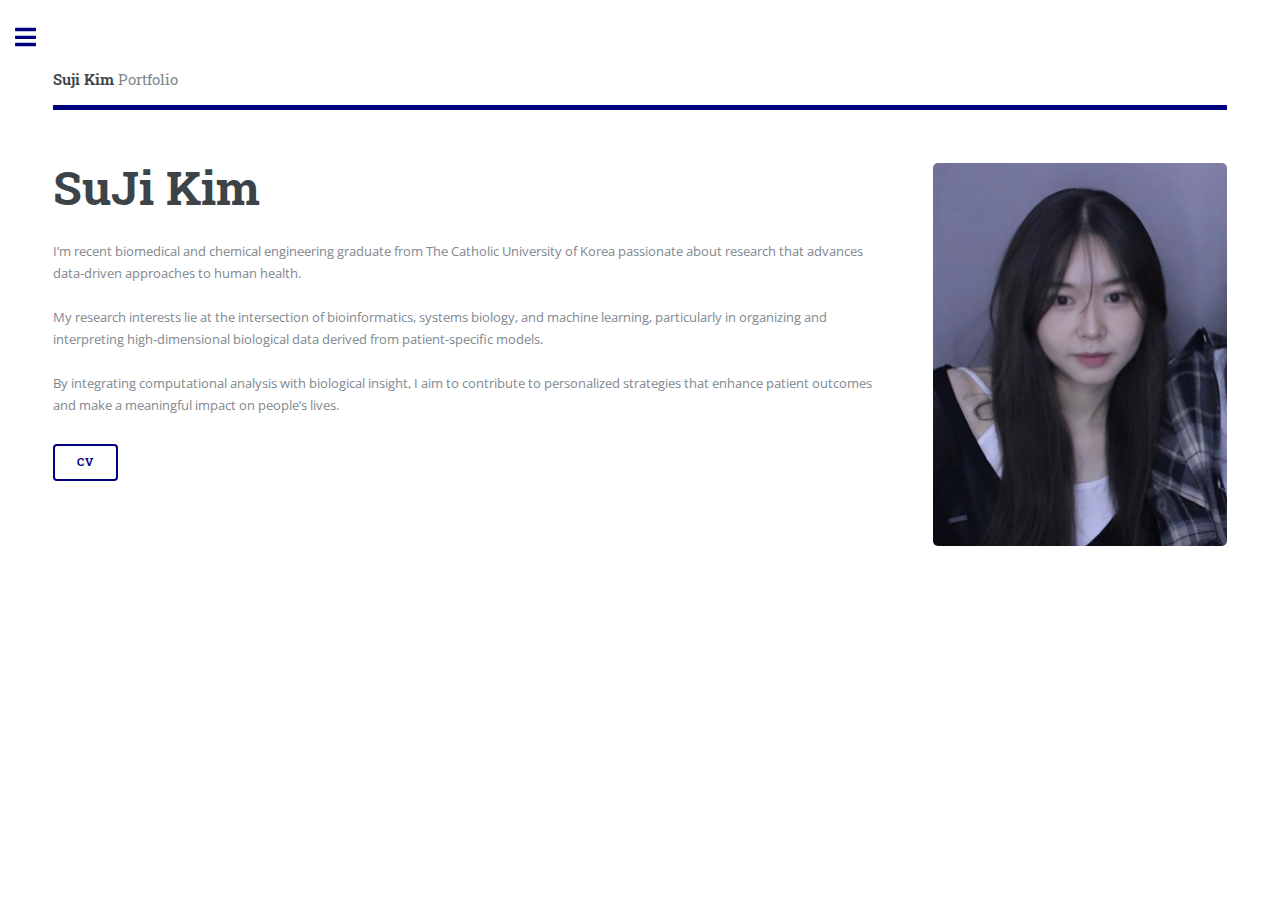
<file: index.html>
<!DOCTYPE HTML>
<html>
	<head>
		<title>SuJi Kim</title>
		<link rel="icon" href="images/sjk.png">
		<meta charset="utf-8" />
		<meta name="viewport" content="width=device-width, initial-scale=1, user-scalable=no" />
		<link rel="stylesheet" href="assets/css/main.css" />
	</head>
	<body class="is-preload">

			<div id="wrapper">

					<div id="main">
						<div class="inner">

								<header id="header">
									<a href="index.html" class="logo"><strong>Suji Kim</strong> Portfolio</a>

								</header>
								<section id="banner">
									<div class="content">
										<header>
											<h1>SuJi Kim<br/>
										</header>
										<p>I’m recent biomedical and chemical engineering graduate from The Catholic University of Korea passionate about research that advances data-driven approaches to human health.<br><br>

My research interests lie at the intersection of bioinformatics, systems biology, and machine learning, particularly in organizing and interpreting high-dimensional biological data derived from patient-specific models.<br><br>

By integrating computational analysis with biological insight, I aim to contribute to personalized strategies that enhance patient outcomes and make a meaningful impact on people’s lives.</p>
<ul class="actions">
    <li><a href="CV_Suji_Kim.pdf" class="button big" target="_blank" rel="noopener noreferrer">CV</a></li>
</ul>

									</div>
									<span class="image object">
										<img src="images/1.jpg" alt="" />
									</span>
								</section>
						</div>
					</div>

					<div id="sidebar">
						<div class="inner">

	
								<nav id="menu">
									<header class="major">
										<h2>Menu</h2>
									</header>
									<ul>
										<li><a href="index.html">Main</a></li>
										<li><a href="about.html">About</a></li>
										<li>
											<span class="opener">My Works</span>
											<ul>
												<li><a href="3d.pdf" target="_blank" rel="noopener noreferrer">3D-Printed Micromixer: Design and Fabrication</a></li>

<li><a href="mlbc.pdf" target="_blank" rel="noopener noreferrer">Machine Learning–Based Breast Cancer Classification</a></li>
<li><a href="spheroid.pdf" target="_blank" rel="noopener noreferrer">High-Efficiency Spheroid Fabrication Platform</a></li>
<li><a href="poster.pdf" target="_blank" rel="noopener noreferrer">Benefits of Ginger for Skin Health</a></li>
<li><a href="lab.pdf" target="_blank" rel="noopener noreferrer">Lab Experience</a></li>
						
												
												<!--<li><a href="파일이름.pdf" target="_blank" rel="noopener noreferrer">프로젝트제목</a></li>
												index.html이랑 about.html둘다 바꿔야됨
												pdf파일 꼭올려야됨
												
												-->




											</ul>
										</li>



								</nav>

				
			</div>

		<!-- Scripts -->
			<script src="assets/js/jquery.min.js"></script>
			<script src="assets/js/browser.min.js"></script>
			<script src="assets/js/breakpoints.min.js"></script>
			<script src="assets/js/util.js"></script>
			<script src="assets/js/main.js"></script>

	</body>

</html>
</file>
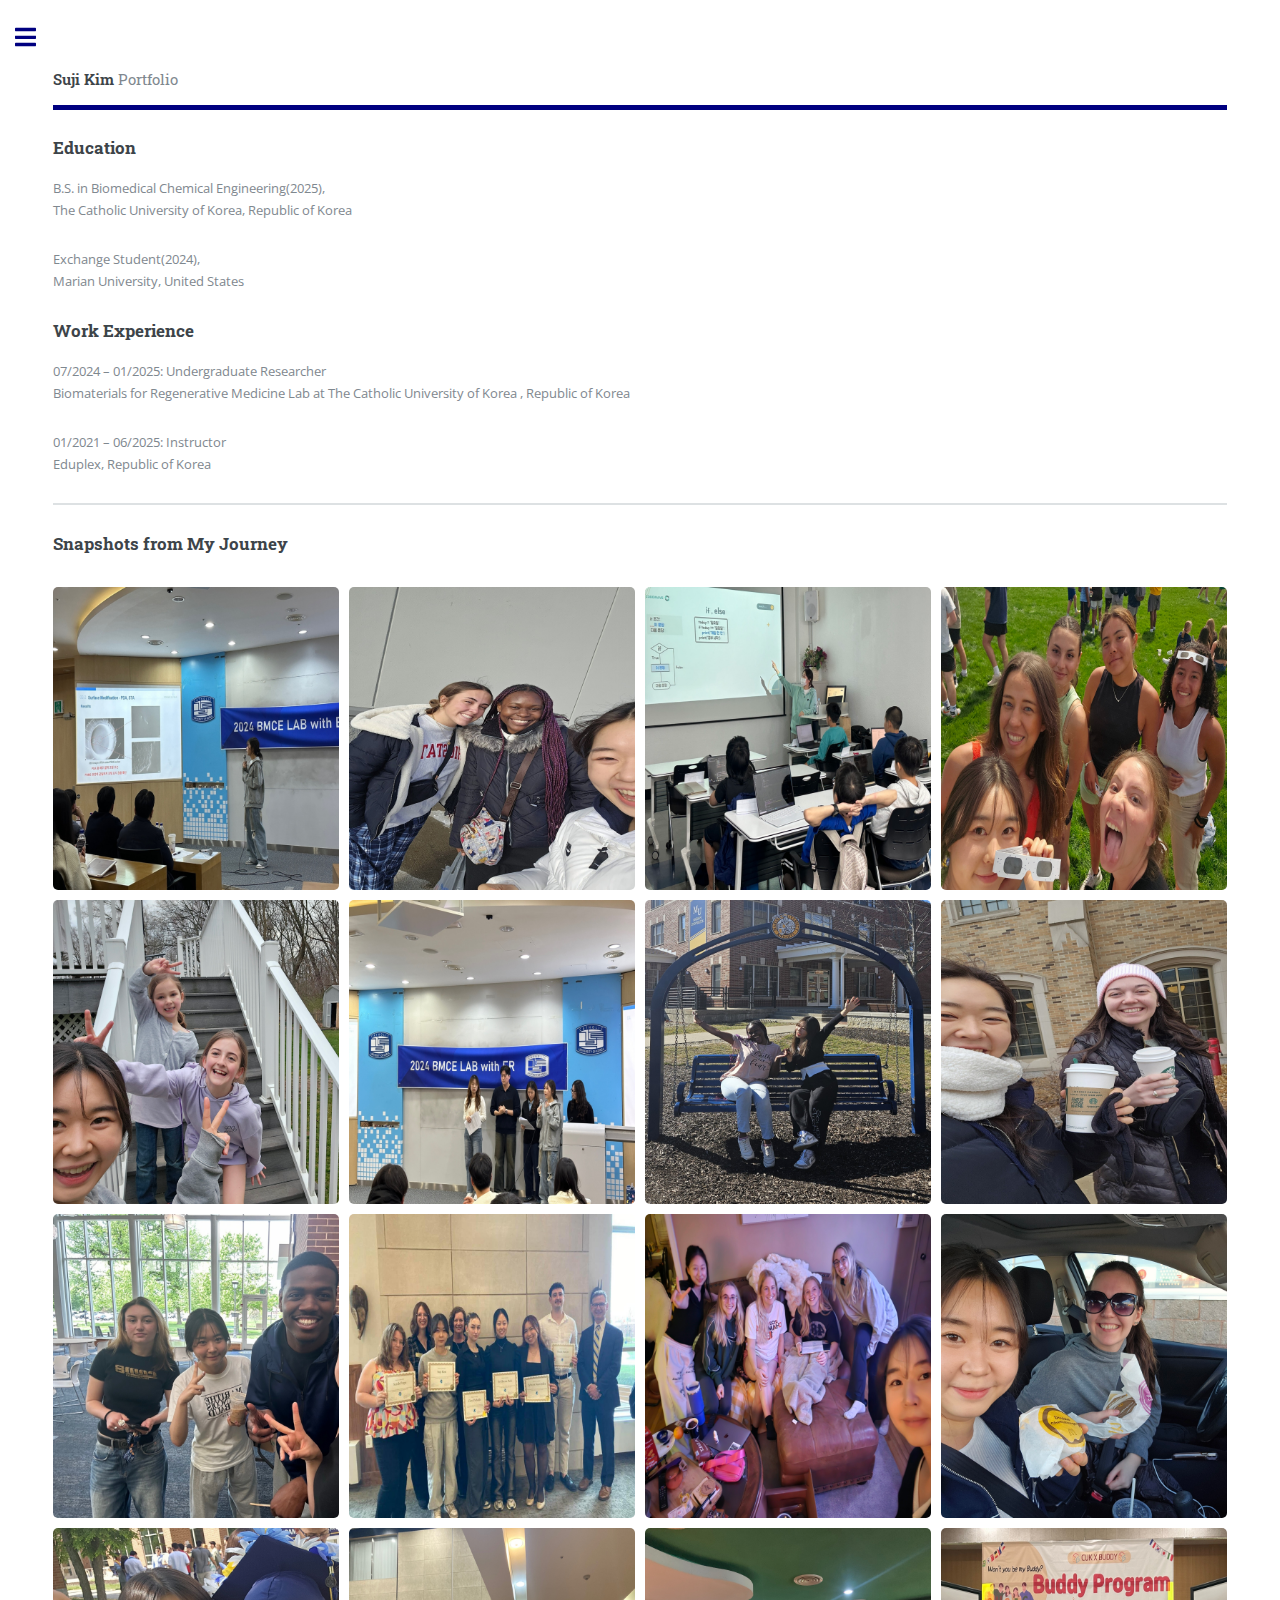
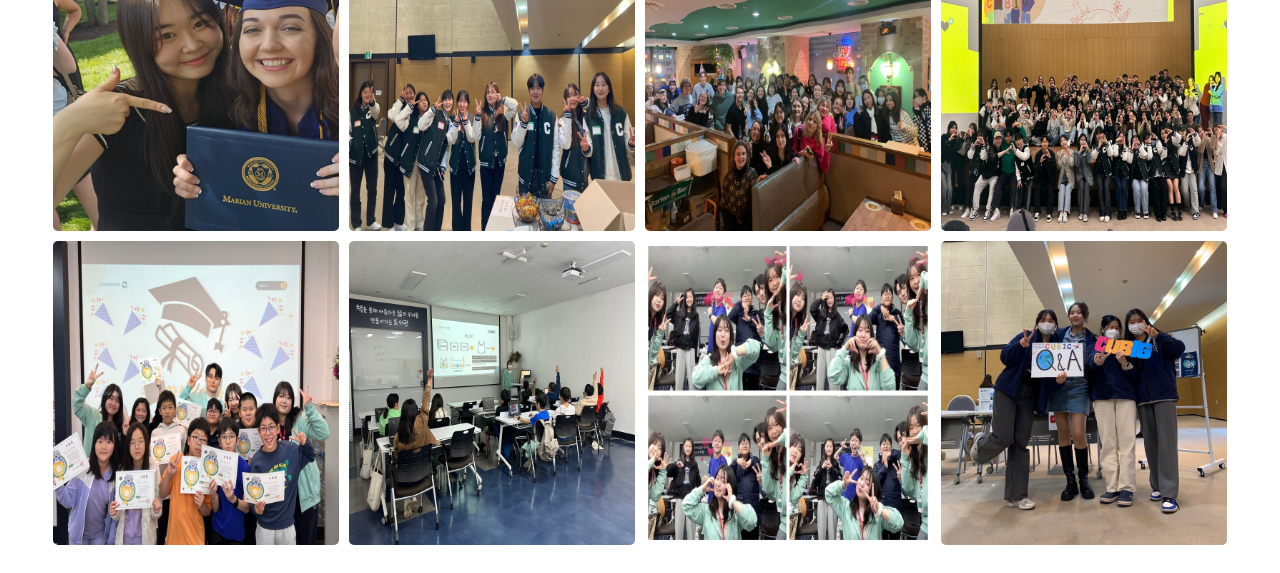
<file: about.html>
<!DOCTYPE HTML>
<html>
	<head>
		<title>About</title>
		<link rel="icon" href="images/sjk.png">
		<meta charset="utf-8" />
		<meta name="viewport" content="width=device-width, initial-scale=1, user-scalable=no" />
		<link rel="stylesheet" href="assets/css/main.css" />
	</head>
	<body class="is-preload">
		<div id="wrapper">
			<div id="main">
				<div class="inner">

					<header id="header">
						<a href="index.html" class="logo"><strong>Suji Kim</strong> Portfolio</a>
					</header>
<section id="banner" style="padding-top: 2em; padding-bottom: 0.05em;">
    <div class="content">
        <header>
            <h3>Education</h3>
        </header>
        <p>B.S. in Biomedical Chemical Engineering(2025),<br> The Catholic University of Korea, Republic of Korea</p>
		<p>Exchange Student(2024),<br> Marian University, United States</p>
		            <h3>Work Experience</h3>
        </header>
        <p>07/2024 – 01/2025: Undergraduate Researcher<br>Biomaterials for Regenerative Medicine Lab at The Catholic University of Korea , Republic of Korea</p>
        <p>01/2021 – 06/2025: Instructor<br>Eduplex, Republic of Korea</p>
    </div>


</section>



<section style="padding-top: 2em; padding-bottom: 2em;">
    <header>
        <h3>Snapshots from My Journey</h3>
    </header>

    <div class="row gtr-50 gtr-uniform" style="margin-top: 1.5em;">

        <div class="col-3">
            <span class="image fit">
                <img src="images/r1.jpg" alt="">
            </span>
        </div>

        <div class="col-3">
            <span class="image fit">
                <img src="images/rr1.jpg" alt="">
            </span>
        </div>

        <div class="col-3">
            <span class="image fit">
                <img src="images/r3.jpg" alt="">
            </span>
        </div>

        <div class="col-3">
            <span class="image fit">
                <img src="images/resize/11.jpg" alt="">
            </span>
        </div>

        <div class="col-3">
            <span class="image fit">
                <img src="images/resize/0.jpg" alt="">
            </span>
        </div>

        <div class="col-3">
            <span class="image fit">
                <img src="images/resize/2.jpg" alt="">
            </span>
        </div>

        <div class="col-3">
            <span class="image fit">
                <img src="images/resize/4.jpg" alt="">
            </span>
        </div>

        <div class="col-3">
            <span class="image fit">
                <img src="images/resize/5.jpg" alt="">
            </span>
        </div>

        <div class="col-3">
            <span class="image fit">
                <img src="images/resize/6.jpg" alt="">
            </span>
        </div>

        <div class="col-3">
            <span class="image fit">
                <img src="images/resize/7.jpg" alt="">
            </span>
        </div>

        <div class="col-3">
            <span class="image fit">
                <img src="images/resize/8.jpg" alt="">
            </span>
        </div>

        <div class="col-3">
            <span class="image fit">
                <img src="images/resize/9.jpg" alt="">
            </span>
        </div>

        <div class="col-3">
            <span class="image fit">
                <img src="images/resize/10.jpg" alt="">
            </span>
        </div>

        <div class="col-3">
            <span class="image fit">
                <img src="images/resize/22.jpg" alt="">
            </span>
        </div>

        <div class="col-3">
            <span class="image fit">
                <img src="images/resize/33.jpg" alt="">
            </span>
        </div>

        <div class="col-3">
            <span class="image fit">
                <img src="images/resize/55.jpg" alt="">
            </span>
        </div>

        <div class="col-3">
            <span class="image fit">
                <img src="images/resize/123.jpg" alt="">
            </span>
        </div>

        <div class="col-3">
            <span class="image fit">
                <img src="images/resize/412.jpg" alt="">
            </span>
        </div>

        <div class="col-3">
            <span class="image fit">
                <img src="images/resize/12332.jpg" alt="">
            </span>
        </div>

        <div class="col-3">
            <span class="image fit">
                <img src="images/r2.jpg" alt="">
            </span>
        </div>

    </div>
</section>






	


			

				</div>
			</div>

			<div id="sidebar">
				<div class="inner">

					<nav id="menu">
						<header class="major">
							<h2>Menu</h2>
						</header>
						<ul>
							<li><a href="index.html">Main</a></li>
							<li><a href="about.html">About</a></li>
							<li>
								<span class="opener">My Works</span>
											<ul>
												<li><a href="3d.pdf" target="_blank" rel="noopener noreferrer">3D-Printed Micromixer: Design and Fabrication</a></li>

<li><a href="mlbc.pdf" target="_blank" rel="noopener noreferrer">Machine Learning–Based Breast Cancer Classification</a></li>

<li><a href="poster.pdf" target="_blank" rel="noopener noreferrer">Benefits of Ginger for Skin Health</a></li>

<li><a href="spheroid.pdf" target="_blank" rel="noopener noreferrer">High-Efficiency Spheroid Fabrication Platform</a></li>
<li><a href="lab.pdf" target="_blank" rel="noopener noreferrer">Lab Experience</a></li>
												<!--<li><a href="파일이름.pdf" target="_blank" rel="noopener noreferrer">프로젝트제목</a></li>
												index.html이랑 about.html둘다 바꿔야됨
												pdf파일 꼭올려야됨
												
												-->


											</ul>
							</li>
						</ul>
					</nav>

				</div>
			</div>

		<script src="assets/js/jquery.min.js"></script>
		<script src="assets/js/browser.min.js"></script>
		<script src="assets/js/breakpoints.min.js"></script>
		<script src="assets/js/util.js"></script>
		<script src="assets/js/main.js"></script>

	</body>
</html>
</file>
<file: assets/css/main.css>
@import url(fontawesome-all.min.css);
@import url("https://fonts.googleapis.com/css?family=Open+Sans:400,600,400italic,600italic|Roboto+Slab:400,700");
/*
	Editorial by HTML5 UP
	html5up.net | @ajlkn
	Free for personal and commercial use under the CCA 3.0 license (html5up.net/license)
*/
html, body, div, span, applet, object,
iframe, h1, h2, h3, h4, h5, h6, p, blockquote,
pre, a, abbr, acronym, address, big, cite,
code, del, dfn, em, img, ins, kbd, q, s, samp,
small, strike, strong, sub, sup, tt, var, b,
u, i, center, dl, dt, dd, ol, ul, li, fieldset,
form, label, legend, table, caption, tbody,
tfoot, thead, tr, th, td, article, aside,
canvas, details, embed, figure, figcaption,
footer, header, hgroup, menu, nav, output, ruby,
section, summary, time, mark, audio, video {
  margin: 0;
  padding: 0;
  border: 0;
  font-size: 100%;
  font: inherit;
  vertical-align: baseline; }

article, aside, details, figcaption, figure,
footer, header, hgroup, menu, nav, section {
  display: block; }

body {
  line-height: 1; }

ol, ul {
  list-style: none; }

blockquote, q {
  quotes: none; }
  blockquote:before, blockquote:after, q:before, q:after {
    content: '';
    content: none; }

table {
  border-collapse: collapse;
  border-spacing: 0; }

body {
  -webkit-text-size-adjust: none; }

mark {
  background-color: transparent;
  color: inherit; }

input::-moz-focus-inner {
  border: 0;
  padding: 0; }

input, select, textarea {
  -moz-appearance: none;
  -webkit-appearance: none;
  -ms-appearance: none;
  appearance: none; }

/* Basic */
@-ms-viewport {
  width: device-width; }

body {
  -ms-overflow-style: scrollbar; }

@media screen and (max-width: 480px) {
  html, body {
    min-width: 320px; } }

html {
  box-sizing: border-box; }

*, *:before, *:after {
  box-sizing: inherit; }

body {
  background: #ffffff; }
  body.is-preload *, body.is-preload *:before, body.is-preload *:after, body.is-resizing *, body.is-resizing *:before, body.is-resizing *:after {
    -moz-animation: none !important;
    -webkit-animation: none !important;
    -ms-animation: none !important;
    animation: none !important;
    -moz-transition: none !important;
    -webkit-transition: none !important;
    -ms-transition: none !important;
    transition: none !important; }

/* Type */
body, input, select, textarea {
  color: #7f888f;
  font-family: "Open Sans", sans-serif;
  font-size: 13pt;
  font-weight: 400;
  line-height: 1.65; }
  @media screen and (max-width: 1680px) {
    body, input, select, textarea {
      font-size: 11pt; } }
  @media screen and (max-width: 1280px) {
    body, input, select, textarea {
      font-size: 10pt; } }
  @media screen and (max-width: 360px) {
    body, input, select, textarea {
      font-size: 9pt; } }

a {
  -moz-transition: color 0.2s ease-in-out, border-bottom-color 0.2s ease-in-out;
  -webkit-transition: color 0.2s ease-in-out, border-bottom-color 0.2s ease-in-out;
  -ms-transition: color 0.2s ease-in-out, border-bottom-color 0.2s ease-in-out;
  transition: color 0.2s ease-in-out, border-bottom-color 0.2s ease-in-out;
  border-bottom: dotted 1px;
  color: #000080;
  text-decoration: none; }
  a:hover {
    border-bottom-color: #000080;
    color: #000080 !important; }
    a:hover strong {
      color: inherit; }

strong, b {
  color: #3d4449;
  font-weight: 600; }

em, i {
  font-style: italic; }

p {
  margin: 0 0 2em 0; }

h1, h2, h3, h4, h5, h6 {
  color: #3d4449;
  font-family: "Roboto Slab", serif;
  font-weight: 700;
  line-height: 1.5;
  margin: 0 0 1em 0; }
  h1 a, h2 a, h3 a, h4 a, h5 a, h6 a {
    color: inherit;
    text-decoration: none;
    border-bottom: 0; }

h1 {
  font-size: 4em;
  margin: 0 0 0.5em 0;
  line-height: 1.3; }

h2 {
  font-size: 1.75em; }

h3 {
  font-size: 1.25em; }

h4 {
  font-size: 1.1em; }

h5 {
  font-size: 0.9em; }

h6 {
  font-size: 0.7em; }

@media screen and (max-width: 1680px) {
  h1 {
    font-size: 3.5em; } }

@media screen and (max-width: 980px) {
  h1 {
    font-size: 3.25em; } }

@media screen and (max-width: 736px) {
  h1 {
    font-size: 2em;
    line-height: 1.4; }
  h2 {
    font-size: 1.5em; } }

sub {
  font-size: 0.8em;
  position: relative;
  top: 0.5em; }

sup {
  font-size: 0.8em;
  position: relative;
  top: -0.5em; }

blockquote {
  border-left: solid 3px rgba(210, 215, 217, 0.75);
  font-style: italic;
  margin: 0 0 2em 0;
  padding: 0.5em 0 0.5em 2em; }

code {
  background: rgba(230, 235, 237, 0.25);
  border-radius: 0.375em;
  border: solid 1px rgba(210, 215, 217, 0.75);
  font-family: "Courier New", monospace;
  font-size: 0.9em;
  margin: 0 0.25em;
  padding: 0.25em 0.65em; }

pre {
  -webkit-overflow-scrolling: touch;
  font-family: "Courier New", monospace;
  font-size: 0.9em;
  margin: 0 0 2em 0; }
  pre code {
    display: block;
    line-height: 1.75;
    padding: 1em 1.5em;
    overflow-x: auto; }

hr {
  border: 0;
  border-bottom: solid 1px rgba(210, 215, 217, 0.75);
  margin: 2em 0; }
  hr.major {
    margin: 3em 0; }

.align-left {
  text-align: left; }

.align-center {
  text-align: center; }

.align-right {
  text-align: right; }

/* Row */
.row {
  display: flex;
  flex-wrap: wrap;
  box-sizing: border-box;
  align-items: stretch; }
  .row > * {
    box-sizing: border-box; }
  .row.gtr-uniform > * > :last-child {
    margin-bottom: 0; }
  .row.aln-left {
    justify-content: flex-start; }
  .row.aln-center {
    justify-content: center; }
  .row.aln-right {
    justify-content: flex-end; }
  .row.aln-top {
    align-items: flex-start; }
  .row.aln-middle {
    align-items: center; }
  .row.aln-bottom {
    align-items: flex-end; }
  .row > .imp {
    order: -1; }
  .row > .col-1 {
    width: 8.33333%; }
  .row > .off-1 {
    margin-left: 8.33333%; }
  .row > .col-2 {
    width: 16.66667%; }
  .row > .off-2 {
    margin-left: 16.66667%; }
  .row > .col-3 {
    width: 25%; }
  .row > .off-3 {
    margin-left: 25%; }
  .row > .col-4 {
    width: 33.33333%; }
  .row > .off-4 {
    margin-left: 33.33333%; }
  .row > .col-5 {
    width: 41.66667%; }
  .row > .off-5 {
    margin-left: 41.66667%; }
  .row > .col-6 {
    width: 50%; }
  .row > .off-6 {
    margin-left: 50%; }
  .row > .col-7 {
    width: 58.33333%; }
  .row > .off-7 {
    margin-left: 58.33333%; }
  .row > .col-8 {
    width: 66.66667%; }
  .row > .off-8 {
    margin-left: 66.66667%; }
  .row > .col-9 {
    width: 75%; }
  .row > .off-9 {
    margin-left: 75%; }
  .row > .col-10 {
    width: 83.33333%; }
  .row > .off-10 {
    margin-left: 83.33333%; }
  .row > .col-11 {
    width: 91.66667%; }
  .row > .off-11 {
    margin-left: 91.66667%; }
  .row > .col-12 {
    width: 100%; }
  .row > .off-12 {
    margin-left: 100%; }
  .row.gtr-0 {
    margin-top: 0;
    margin-left: 0em; }
    .row.gtr-0 > * {
      padding: 0 0 0 0em; }
    .row.gtr-0.gtr-uniform {
      margin-top: 0em; }
      .row.gtr-0.gtr-uniform > * {
        padding-top: 0em; }
  .row.gtr-25 {
    margin-top: 0;
    margin-left: -0.375em; }
    .row.gtr-25 > * {
      padding: 0 0 0 0.375em; }
    .row.gtr-25.gtr-uniform {
      margin-top: -0.375em; }
      .row.gtr-25.gtr-uniform > * {
        padding-top: 0.375em; }
  .row.gtr-50 {
    margin-top: 0;
    margin-left: -0.75em; }
    .row.gtr-50 > * {
      padding: 0 0 0 0.75em; }
    .row.gtr-50.gtr-uniform {
      margin-top: -0.75em; }
      .row.gtr-50.gtr-uniform > * {
        padding-top: 0.75em; }
  .row {
    margin-top: 0;
    margin-left: -1.5em; }
    .row > * {
      padding: 0 0 0 1.5em; }
    .row.gtr-uniform {
      margin-top: -1.5em; }
      .row.gtr-uniform > * {
        padding-top: 1.5em; }
  .row.gtr-150 {
    margin-top: 0;
    margin-left: -2.25em; }
    .row.gtr-150 > * {
      padding: 0 0 0 2.25em; }
    .row.gtr-150.gtr-uniform {
      margin-top: -2.25em; }
      .row.gtr-150.gtr-uniform > * {
        padding-top: 2.25em; }
  .row.gtr-200 {
    margin-top: 0;
    margin-left: -3em; }
    .row.gtr-200 > * {
      padding: 0 0 0 3em; }
    .row.gtr-200.gtr-uniform {
      margin-top: -3em; }
      .row.gtr-200.gtr-uniform > * {
        padding-top: 3em; }
  @media screen and (max-width: 1680px) {
    .row {
      display: flex;
      flex-wrap: wrap;
      box-sizing: border-box;
      align-items: stretch; }
      .row > * {
        box-sizing: border-box; }
      .row.gtr-uniform > * > :last-child {
        margin-bottom: 0; }
      .row.aln-left {
        justify-content: flex-start; }
      .row.aln-center {
        justify-content: center; }
      .row.aln-right {
        justify-content: flex-end; }
      .row.aln-top {
        align-items: flex-start; }
      .row.aln-middle {
        align-items: center; }
      .row.aln-bottom {
        align-items: flex-end; }
      .row > .imp-xlarge {
        order: -1; }
      .row > .col-1-xlarge {
        width: 8.33333%; }
      .row > .off-1-xlarge {
        margin-left: 8.33333%; }
      .row > .col-2-xlarge {
        width: 16.66667%; }
      .row > .off-2-xlarge {
        margin-left: 16.66667%; }
      .row > .col-3-xlarge {
        width: 25%; }
      .row > .off-3-xlarge {
        margin-left: 25%; }
      .row > .col-4-xlarge {
        width: 33.33333%; }
      .row > .off-4-xlarge {
        margin-left: 33.33333%; }
      .row > .col-5-xlarge {
        width: 41.66667%; }
      .row > .off-5-xlarge {
        margin-left: 41.66667%; }
      .row > .col-6-xlarge {
        width: 50%; }
      .row > .off-6-xlarge {
        margin-left: 50%; }
      .row > .col-7-xlarge {
        width: 58.33333%; }
      .row > .off-7-xlarge {
        margin-left: 58.33333%; }
      .row > .col-8-xlarge {
        width: 66.66667%; }
      .row > .off-8-xlarge {
        margin-left: 66.66667%; }
      .row > .col-9-xlarge {
        width: 75%; }
      .row > .off-9-xlarge {
        margin-left: 75%; }
      .row > .col-10-xlarge {
        width: 83.33333%; }
      .row > .off-10-xlarge {
        margin-left: 83.33333%; }
      .row > .col-11-xlarge {
        width: 91.66667%; }
      .row > .off-11-xlarge {
        margin-left: 91.66667%; }
      .row > .col-12-xlarge {
        width: 100%; }
      .row > .off-12-xlarge {
        margin-left: 100%; }
      .row.gtr-0 {
        margin-top: 0;
        margin-left: 0em; }
        .row.gtr-0 > * {
          padding: 0 0 0 0em; }
        .row.gtr-0.gtr-uniform {
          margin-top: 0em; }
          .row.gtr-0.gtr-uniform > * {
            padding-top: 0em; }
      .row.gtr-25 {
        margin-top: 0;
        margin-left: -0.375em; }
        .row.gtr-25 > * {
          padding: 0 0 0 0.375em; }
        .row.gtr-25.gtr-uniform {
          margin-top: -0.375em; }
          .row.gtr-25.gtr-uniform > * {
            padding-top: 0.375em; }
      .row.gtr-50 {
        margin-top: 0;
        margin-left: -0.75em; }
        .row.gtr-50 > * {
          padding: 0 0 0 0.75em; }
        .row.gtr-50.gtr-uniform {
          margin-top: -0.75em; }
          .row.gtr-50.gtr-uniform > * {
            padding-top: 0.75em; }
      .row {
        margin-top: 0;
        margin-left: -1.5em; }
        .row > * {
          padding: 0 0 0 1.5em; }
        .row.gtr-uniform {
          margin-top: -1.5em; }
          .row.gtr-uniform > * {
            padding-top: 1.5em; }
      .row.gtr-150 {
        margin-top: 0;
        margin-left: -2.25em; }
        .row.gtr-150 > * {
          padding: 0 0 0 2.25em; }
        .row.gtr-150.gtr-uniform {
          margin-top: -2.25em; }
          .row.gtr-150.gtr-uniform > * {
            padding-top: 2.25em; }
      .row.gtr-200 {
        margin-top: 0;
        margin-left: -3em; }
        .row.gtr-200 > * {
          padding: 0 0 0 3em; }
        .row.gtr-200.gtr-uniform {
          margin-top: -3em; }
          .row.gtr-200.gtr-uniform > * {
            padding-top: 3em; } }
  @media screen and (max-width: 1280px) {
    .row {
      display: flex;
      flex-wrap: wrap;
      box-sizing: border-box;
      align-items: stretch; }
      .row > * {
        box-sizing: border-box; }
      .row.gtr-uniform > * > :last-child {
        margin-bottom: 0; }
      .row.aln-left {
        justify-content: flex-start; }
      .row.aln-center {
        justify-content: center; }
      .row.aln-right {
        justify-content: flex-end; }
      .row.aln-top {
        align-items: flex-start; }
      .row.aln-middle {
        align-items: center; }
      .row.aln-bottom {
        align-items: flex-end; }
      .row > .imp-large {
        order: -1; }
      .row > .col-1-large {
        width: 8.33333%; }
      .row > .off-1-large {
        margin-left: 8.33333%; }
      .row > .col-2-large {
        width: 16.66667%; }
      .row > .off-2-large {
        margin-left: 16.66667%; }
      .row > .col-3-large {
        width: 25%; }
      .row > .off-3-large {
        margin-left: 25%; }
      .row > .col-4-large {
        width: 33.33333%; }
      .row > .off-4-large {
        margin-left: 33.33333%; }
      .row > .col-5-large {
        width: 41.66667%; }
      .row > .off-5-large {
        margin-left: 41.66667%; }
      .row > .col-6-large {
        width: 50%; }
      .row > .off-6-large {
        margin-left: 50%; }
      .row > .col-7-large {
        width: 58.33333%; }
      .row > .off-7-large {
        margin-left: 58.33333%; }
      .row > .col-8-large {
        width: 66.66667%; }
      .row > .off-8-large {
        margin-left: 66.66667%; }
      .row > .col-9-large {
        width: 75%; }
      .row > .off-9-large {
        margin-left: 75%; }
      .row > .col-10-large {
        width: 83.33333%; }
      .row > .off-10-large {
        margin-left: 83.33333%; }
      .row > .col-11-large {
        width: 91.66667%; }
      .row > .off-11-large {
        margin-left: 91.66667%; }
      .row > .col-12-large {
        width: 100%; }
      .row > .off-12-large {
        margin-left: 100%; }
      .row.gtr-0 {
        margin-top: 0;
        margin-left: 0em; }
        .row.gtr-0 > * {
          padding: 0 0 0 0em; }
        .row.gtr-0.gtr-uniform {
          margin-top: 0em; }
          .row.gtr-0.gtr-uniform > * {
            padding-top: 0em; }
      .row.gtr-25 {
        margin-top: 0;
        margin-left: -0.375em; }
        .row.gtr-25 > * {
          padding: 0 0 0 0.375em; }
        .row.gtr-25.gtr-uniform {
          margin-top: -0.375em; }
          .row.gtr-25.gtr-uniform > * {
            padding-top: 0.375em; }
      .row.gtr-50 {
        margin-top: 0;
        margin-left: -0.75em; }
        .row.gtr-50 > * {
          padding: 0 0 0 0.75em; }
        .row.gtr-50.gtr-uniform {
          margin-top: -0.75em; }
          .row.gtr-50.gtr-uniform > * {
            padding-top: 0.75em; }
      .row {
        margin-top: 0;
        margin-left: -1.5em; }
        .row > * {
          padding: 0 0 0 1.5em; }
        .row.gtr-uniform {
          margin-top: -1.5em; }
          .row.gtr-uniform > * {
            padding-top: 1.5em; }
      .row.gtr-150 {
        margin-top: 0;
        margin-left: -2.25em; }
        .row.gtr-150 > * {
          padding: 0 0 0 2.25em; }
        .row.gtr-150.gtr-uniform {
          margin-top: -2.25em; }
          .row.gtr-150.gtr-uniform > * {
            padding-top: 2.25em; }
      .row.gtr-200 {
        margin-top: 0;
        margin-left: -3em; }
        .row.gtr-200 > * {
          padding: 0 0 0 3em; }
        .row.gtr-200.gtr-uniform {
          margin-top: -3em; }
          .row.gtr-200.gtr-uniform > * {
            padding-top: 3em; } }
  @media screen and (max-width: 980px) {
    .row {
      display: flex;
      flex-wrap: wrap;
      box-sizing: border-box;
      align-items: stretch; }
      .row > * {
        box-sizing: border-box; }
      .row.gtr-uniform > * > :last-child {
        margin-bottom: 0; }
      .row.aln-left {
        justify-content: flex-start; }
      .row.aln-center {
        justify-content: center; }
      .row.aln-right {
        justify-content: flex-end; }
      .row.aln-top {
        align-items: flex-start; }
      .row.aln-middle {
        align-items: center; }
      .row.aln-bottom {
        align-items: flex-end; }
      .row > .imp-medium {
        order: -1; }
      .row > .col-1-medium {
        width: 8.33333%; }
      .row > .off-1-medium {
        margin-left: 8.33333%; }
      .row > .col-2-medium {
        width: 16.66667%; }
      .row > .off-2-medium {
        margin-left: 16.66667%; }
      .row > .col-3-medium {
        width: 25%; }
      .row > .off-3-medium {
        margin-left: 25%; }
      .row > .col-4-medium {
        width: 33.33333%; }
      .row > .off-4-medium {
        margin-left: 33.33333%; }
      .row > .col-5-medium {
        width: 41.66667%; }
      .row > .off-5-medium {
        margin-left: 41.66667%; }
      .row > .col-6-medium {
        width: 50%; }
      .row > .off-6-medium {
        margin-left: 50%; }
      .row > .col-7-medium {
        width: 58.33333%; }
      .row > .off-7-medium {
        margin-left: 58.33333%; }
      .row > .col-8-medium {
        width: 66.66667%; }
      .row > .off-8-medium {
        margin-left: 66.66667%; }
      .row > .col-9-medium {
        width: 75%; }
      .row > .off-9-medium {
        margin-left: 75%; }
      .row > .col-10-medium {
        width: 83.33333%; }
      .row > .off-10-medium {
        margin-left: 83.33333%; }
      .row > .col-11-medium {
        width: 91.66667%; }
      .row > .off-11-medium {
        margin-left: 91.66667%; }
      .row > .col-12-medium {
        width: 100%; }
      .row > .off-12-medium {
        margin-left: 100%; }
      .row.gtr-0 {
        margin-top: 0;
        margin-left: 0em; }
        .row.gtr-0 > * {
          padding: 0 0 0 0em; }
        .row.gtr-0.gtr-uniform {
          margin-top: 0em; }
          .row.gtr-0.gtr-uniform > * {
            padding-top: 0em; }
      .row.gtr-25 {
        margin-top: 0;
        margin-left: -0.375em; }
        .row.gtr-25 > * {
          padding: 0 0 0 0.375em; }
        .row.gtr-25.gtr-uniform {
          margin-top: -0.375em; }
          .row.gtr-25.gtr-uniform > * {
            padding-top: 0.375em; }
      .row.gtr-50 {
        margin-top: 0;
        margin-left: -0.75em; }
        .row.gtr-50 > * {
          padding: 0 0 0 0.75em; }
        .row.gtr-50.gtr-uniform {
          margin-top: -0.75em; }
          .row.gtr-50.gtr-uniform > * {
            padding-top: 0.75em; }
      .row {
        margin-top: 0;
        margin-left: -1.5em; }
        .row > * {
          padding: 0 0 0 1.5em; }
        .row.gtr-uniform {
          margin-top: -1.5em; }
          .row.gtr-uniform > * {
            padding-top: 1.5em; }
      .row.gtr-150 {
        margin-top: 0;
        margin-left: -2.25em; }
        .row.gtr-150 > * {
          padding: 0 0 0 2.25em; }
        .row.gtr-150.gtr-uniform {
          margin-top: -2.25em; }
          .row.gtr-150.gtr-uniform > * {
            padding-top: 2.25em; }
      .row.gtr-200 {
        margin-top: 0;
        margin-left: -3em; }
        .row.gtr-200 > * {
          padding: 0 0 0 3em; }
        .row.gtr-200.gtr-uniform {
          margin-top: -3em; }
          .row.gtr-200.gtr-uniform > * {
            padding-top: 3em; } }
  @media screen and (max-width: 736px) {
    .row {
      display: flex;
      flex-wrap: wrap;
      box-sizing: border-box;
      align-items: stretch; }
      .row > * {
        box-sizing: border-box; }
      .row.gtr-uniform > * > :last-child {
        margin-bottom: 0; }
      .row.aln-left {
        justify-content: flex-start; }
      .row.aln-center {
        justify-content: center; }
      .row.aln-right {
        justify-content: flex-end; }
      .row.aln-top {
        align-items: flex-start; }
      .row.aln-middle {
        align-items: center; }
      .row.aln-bottom {
        align-items: flex-end; }
      .row > .imp-small {
        order: -1; }
      .row > .col-1-small {
        width: 8.33333%; }
      .row > .off-1-small {
        margin-left: 8.33333%; }
      .row > .col-2-small {
        width: 16.66667%; }
      .row > .off-2-small {
        margin-left: 16.66667%; }
      .row > .col-3-small {
        width: 25%; }
      .row > .off-3-small {
        margin-left: 25%; }
      .row > .col-4-small {
        width: 33.33333%; }
      .row > .off-4-small {
        margin-left: 33.33333%; }
      .row > .col-5-small {
        width: 41.66667%; }
      .row > .off-5-small {
        margin-left: 41.66667%; }
      .row > .col-6-small {
        width: 50%; }
      .row > .off-6-small {
        margin-left: 50%; }
      .row > .col-7-small {
        width: 58.33333%; }
      .row > .off-7-small {
        margin-left: 58.33333%; }
      .row > .col-8-small {
        width: 66.66667%; }
      .row > .off-8-small {
        margin-left: 66.66667%; }
      .row > .col-9-small {
        width: 75%; }
      .row > .off-9-small {
        margin-left: 75%; }
      .row > .col-10-small {
        width: 83.33333%; }
      .row > .off-10-small {
        margin-left: 83.33333%; }
      .row > .col-11-small {
        width: 91.66667%; }
      .row > .off-11-small {
        margin-left: 91.66667%; }
      .row > .col-12-small {
        width: 100%; }
      .row > .off-12-small {
        margin-left: 100%; }
      .row.gtr-0 {
        margin-top: 0;
        margin-left: 0em; }
        .row.gtr-0 > * {
          padding: 0 0 0 0em; }
        .row.gtr-0.gtr-uniform {
          margin-top: 0em; }
          .row.gtr-0.gtr-uniform > * {
            padding-top: 0em; }
      .row.gtr-25 {
        margin-top: 0;
        margin-left: -0.375em; }
        .row.gtr-25 > * {
          padding: 0 0 0 0.375em; }
        .row.gtr-25.gtr-uniform {
          margin-top: -0.375em; }
          .row.gtr-25.gtr-uniform > * {
            padding-top: 0.375em; }
      .row.gtr-50 {
        margin-top: 0;
        margin-left: -0.75em; }
        .row.gtr-50 > * {
          padding: 0 0 0 0.75em; }
        .row.gtr-50.gtr-uniform {
          margin-top: -0.75em; }
          .row.gtr-50.gtr-uniform > * {
            padding-top: 0.75em; }
      .row {
        margin-top: 0;
        margin-left: -1.5em; }
        .row > * {
          padding: 0 0 0 1.5em; }
        .row.gtr-uniform {
          margin-top: -1.5em; }
          .row.gtr-uniform > * {
            padding-top: 1.5em; }
      .row.gtr-150 {
        margin-top: 0;
        margin-left: -2.25em; }
        .row.gtr-150 > * {
          padding: 0 0 0 2.25em; }
        .row.gtr-150.gtr-uniform {
          margin-top: -2.25em; }
          .row.gtr-150.gtr-uniform > * {
            padding-top: 2.25em; }
      .row.gtr-200 {
        margin-top: 0;
        margin-left: -3em; }
        .row.gtr-200 > * {
          padding: 0 0 0 3em; }
        .row.gtr-200.gtr-uniform {
          margin-top: -3em; }
          .row.gtr-200.gtr-uniform > * {
            padding-top: 3em; } }
  @media screen and (max-width: 480px) {
    .row {
      display: flex;
      flex-wrap: wrap;
      box-sizing: border-box;
      align-items: stretch; }
      .row > * {
        box-sizing: border-box; }
      .row.gtr-uniform > * > :last-child {
        margin-bottom: 0; }
      .row.aln-left {
        justify-content: flex-start; }
      .row.aln-center {
        justify-content: center; }
      .row.aln-right {
        justify-content: flex-end; }
      .row.aln-top {
        align-items: flex-start; }
      .row.aln-middle {
        align-items: center; }
      .row.aln-bottom {
        align-items: flex-end; }
      .row > .imp-xsmall {
        order: -1; }
      .row > .col-1-xsmall {
        width: 8.33333%; }
      .row > .off-1-xsmall {
        margin-left: 8.33333%; }
      .row > .col-2-xsmall {
        width: 16.66667%; }
      .row > .off-2-xsmall {
        margin-left: 16.66667%; }
      .row > .col-3-xsmall {
        width: 25%; }
      .row > .off-3-xsmall {
        margin-left: 25%; }
      .row > .col-4-xsmall {
        width: 33.33333%; }
      .row > .off-4-xsmall {
        margin-left: 33.33333%; }
      .row > .col-5-xsmall {
        width: 41.66667%; }
      .row > .off-5-xsmall {
        margin-left: 41.66667%; }
      .row > .col-6-xsmall {
        width: 50%; }
      .row > .off-6-xsmall {
        margin-left: 50%; }
      .row > .col-7-xsmall {
        width: 58.33333%; }
      .row > .off-7-xsmall {
        margin-left: 58.33333%; }
      .row > .col-8-xsmall {
        width: 66.66667%; }
      .row > .off-8-xsmall {
        margin-left: 66.66667%; }
      .row > .col-9-xsmall {
        width: 75%; }
      .row > .off-9-xsmall {
        margin-left: 75%; }
      .row > .col-10-xsmall {
        width: 83.33333%; }
      .row > .off-10-xsmall {
        margin-left: 83.33333%; }
      .row > .col-11-xsmall {
        width: 91.66667%; }
      .row > .off-11-xsmall {
        margin-left: 91.66667%; }
      .row > .col-12-xsmall {
        width: 100%; }
      .row > .off-12-xsmall {
        margin-left: 100%; }
      .row.gtr-0 {
        margin-top: 0;
        margin-left: 0em; }
        .row.gtr-0 > * {
          padding: 0 0 0 0em; }
        .row.gtr-0.gtr-uniform {
          margin-top: 0em; }
          .row.gtr-0.gtr-uniform > * {
            padding-top: 0em; }
      .row.gtr-25 {
        margin-top: 0;
        margin-left: -0.375em; }
        .row.gtr-25 > * {
          padding: 0 0 0 0.375em; }
        .row.gtr-25.gtr-uniform {
          margin-top: -0.375em; }
          .row.gtr-25.gtr-uniform > * {
            padding-top: 0.375em; }
      .row.gtr-50 {
        margin-top: 0;
        margin-left: -0.75em; }
        .row.gtr-50 > * {
          padding: 0 0 0 0.75em; }
        .row.gtr-50.gtr-uniform {
          margin-top: -0.75em; }
          .row.gtr-50.gtr-uniform > * {
            padding-top: 0.75em; }
      .row {
        margin-top: 0;
        margin-left: -1.5em; }
        .row > * {
          padding: 0 0 0 1.5em; }
        .row.gtr-uniform {
          margin-top: -1.5em; }
          .row.gtr-uniform > * {
            padding-top: 1.5em; }
      .row.gtr-150 {
        margin-top: 0;
        margin-left: -2.25em; }
        .row.gtr-150 > * {
          padding: 0 0 0 2.25em; }
        .row.gtr-150.gtr-uniform {
          margin-top: -2.25em; }
          .row.gtr-150.gtr-uniform > * {
            padding-top: 2.25em; }
      .row.gtr-200 {
        margin-top: 0;
        margin-left: -3em; }
        .row.gtr-200 > * {
          padding: 0 0 0 3em; }
        .row.gtr-200.gtr-uniform {
          margin-top: -3em; }
          .row.gtr-200.gtr-uniform > * {
            padding-top: 3em; } }

/* Section/Article */
section.special, article.special {
  text-align: center; }

header p {
  font-family: "Roboto Slab", serif;
  font-size: 1em;
  font-weight: 400;
  letter-spacing: 0.075em;
  margin-top: -0.5em;
  text-transform: uppercase; }

header.major > :last-child {
  border-bottom: solid 3px #000080;
  display: inline-block;
  margin: 0 0 2em 0;
  padding: 0 0.75em 0.5em 0; }

header.main > :last-child {
  margin: 0 0 1em 0; }

/* Form */
form {
  margin: 0 0 2em 0; }

label {
  color: #3d4449;
  display: block;
  font-size: 0.9em;
  font-weight: 600;
  margin: 0 0 1em 0; }

input[type="text"],
input[type="password"],
input[type="email"],
input[type="tel"],
input[type="search"],
input[type="url"],
select,
textarea {
  -moz-appearance: none;
  -webkit-appearance: none;
  -ms-appearance: none;
  appearance: none;
  background: #ffffff;
  border-radius: 0.375em;
  border: none;
  border: solid 1px rgba(210, 215, 217, 0.75);
  color: inherit;
  display: block;
  outline: 0;
  padding: 0 1em;
  text-decoration: none;
  width: 100%; }
  input[type="text"]:invalid,
  input[type="password"]:invalid,
  input[type="email"]:invalid,
  input[type="tel"]:invalid,
  input[type="search"]:invalid,
  input[type="url"]:invalid,
  select:invalid,
  textarea:invalid {
    box-shadow: none; }
  input[type="text"]:focus,
  input[type="password"]:focus,
  input[type="email"]:focus,
  input[type="tel"]:focus,
  input[type="search"]:focus,
  input[type="url"]:focus,
  select:focus,
  textarea:focus {
    border-color: #000080;
    box-shadow: 0 0 0 1px #000080; }

select {
  background-image: url("data:image/svg+xml;charset=utf8,%3Csvg xmlns='http://www.w3.org/2000/svg' width='40' height='40' preserveAspectRatio='none' viewBox='0 0 40 40'%3E%3Cpath d='M9.4,12.3l10.4,10.4l10.4-10.4c0.2-0.2,0.5-0.4,0.9-0.4c0.3,0,0.6,0.1,0.9,0.4l3.3,3.3c0.2,0.2,0.4,0.5,0.4,0.9 c0,0.4-0.1,0.6-0.4,0.9L20.7,31.9c-0.2,0.2-0.5,0.4-0.9,0.4c-0.3,0-0.6-0.1-0.9-0.4L4.3,17.3c-0.2-0.2-0.4-0.5-0.4-0.9 c0-0.4,0.1-0.6,0.4-0.9l3.3-3.3c0.2-0.2,0.5-0.4,0.9-0.4S9.1,12.1,9.4,12.3z' fill='rgba(210, 215, 217, 0.75)' /%3E%3C/svg%3E");
  background-size: 1.25em;
  background-repeat: no-repeat;
  background-position: calc(100% - 1em) center;
  height: 2.75em;
  padding-right: 2.75em;
  text-overflow: ellipsis; }
  select option {
    color: #3d4449;
    background: #ffffff; }
  select:focus::-ms-value {
    background-color: transparent; }
  select::-ms-expand {
    display: none; }

input[type="text"],
input[type="password"],
input[type="email"],
input[type="tel"],
input[type="search"],
input[type="url"],
select {
  height: 2.75em; }

textarea {
  padding: 0.75em 1em; }

input[type="checkbox"],
input[type="radio"] {
  -moz-appearance: none;
  -webkit-appearance: none;
  -ms-appearance: none;
  appearance: none;
  display: block;
  float: left;
  margin-right: -2em;
  opacity: 0;
  width: 1em;
  z-index: -1; }
  input[type="checkbox"] + label,
  input[type="radio"] + label {
    text-decoration: none;
    color: #7f888f;
    cursor: pointer;
    display: inline-block;
    font-size: 1em;
    font-weight: 400;
    padding-left: 2.4em;
    padding-right: 0.75em;
    position: relative; }
    input[type="checkbox"] + label:before,
    input[type="radio"] + label:before {
      -moz-osx-font-smoothing: grayscale;
      -webkit-font-smoothing: antialiased;
      display: inline-block;
      font-style: normal;
      font-variant: normal;
      text-rendering: auto;
      line-height: 1;
      text-transform: none !important;
      font-family: 'Font Awesome 5 Free';
      font-weight: 900; }
    input[type="checkbox"] + label:before,
    input[type="radio"] + label:before {
      background: #ffffff;
      border-radius: 0.375em;
      border: solid 1px rgba(210, 215, 217, 0.75);
      content: '';
      display: inline-block;
      font-size: 0.8em;
      height: 2.0625em;
      left: 0;
      line-height: 2.0625em;
      position: absolute;
      text-align: center;
      top: 0;
      width: 2.0625em; }
  input[type="checkbox"]:checked + label:before,
  input[type="radio"]:checked + label:before {
    background: #3d4449;
    border-color: #3d4449;
    color: #ffffff;
    content: '\f00c'; }
  input[type="checkbox"]:focus + label:before,
  input[type="radio"]:focus + label:before {
    border-color: #000080;
    box-shadow: 0 0 0 1px #000080; }

input[type="checkbox"] + label:before {
  border-radius: 0.375em; }

input[type="radio"] + label:before {
  border-radius: 100%; }

::-webkit-input-placeholder {
  color: #9fa3a6 !important;
  opacity: 1.0; }

:-moz-placeholder {
  color: #9fa3a6 !important;
  opacity: 1.0; }

::-moz-placeholder {
  color: #9fa3a6 !important;
  opacity: 1.0; }

:-ms-input-placeholder {
  color: #9fa3a6 !important;
  opacity: 1.0; }

/* Box */
.box {
  border-radius: 0.375em;
  border: solid 1px rgba(210, 215, 217, 0.75);
  margin-bottom: 2em;
  padding: 1.5em; }
  .box > :last-child,
  .box > :last-child > :last-child,
  .box > :last-child > :last-child > :last-child {
    margin-bottom: 0; }
  .box.alt {
    border: 0;
    border-radius: 0;
    padding: 0; }

/* Icon */
.icon {
  text-decoration: none;
  border-bottom: none;
  position: relative; }
  .icon:before {
    -moz-osx-font-smoothing: grayscale;
    -webkit-font-smoothing: antialiased;
    display: inline-block;
    font-style: normal;
    font-variant: normal;
    text-rendering: auto;
    line-height: 1;
    text-transform: none !important;
    font-family: 'Font Awesome 5 Free';
    font-weight: 400; }
  .icon > .label {
    display: none; }
  .icon:before {
    line-height: inherit; }
  .icon.solid:before {
    font-weight: 900; }
  .icon.brands:before {
    font-family: 'Font Awesome 5 Brands'; }

/* Image */
.image {
  border-radius: 0.375em;
  border: 0;
  display: inline-block;
  position: relative; }
  .image img {
    border-radius: 0.375em;
    display: block; }
  .image.left, .image.right {
    max-width: 40%; }
    .image.left img, .image.right img {
      width: 100%; }
  .image.left {
    float: left;
    padding: 0 1.5em 1em 0;
    top: 0.25em; }
  .image.right {
    float: right;
    padding: 0 0 1em 1.5em;
    top: 0.25em; }
  .image.fit {
    display: block;
    margin: 0 0 2em 0;
    width: 100%; }
    .image.fit img {
      width: 100%; }
  .image.main {
    display: block;
    margin: 0 0 3em 0;
    width: 100%; }
    .image.main img {
      width: 100%; }

a.image {
  overflow: hidden; }
  a.image img {
    -moz-transition: -moz-transform 0.2s ease;
    -webkit-transition: -webkit-transform 0.2s ease;
    -ms-transition: -ms-transform 0.2s ease;
    transition: transform 0.2s ease; }
  a.image:hover img {
    -moz-transform: scale(1.075);
    -webkit-transform: scale(1.075);
    -ms-transform: scale(1.075);
    transform: scale(1.075); }

/* List */
ol {
  list-style: decimal;
  margin: 0 0 2em 0;
  padding-left: 1.25em; }
  ol li {
    padding-left: 0.25em; }

ul {
  list-style: disc;
  margin: 0 0 2em 0;
  padding-left: 1em; }
  ul li {
    padding-left: 0.5em; }
  ul.alt {
    list-style: none;
    padding-left: 0; }
    ul.alt li {
      border-top: solid 1px rgba(210, 215, 217, 0.75);
      padding: 0.5em 0; }
      ul.alt li:first-child {
        border-top: 0;
        padding-top: 0; }

dl {
  margin: 0 0 2em 0; }
  dl dt {
    display: block;
    font-weight: 600;
    margin: 0 0 1em 0; }
  dl dd {
    margin-left: 2em; }

/* Actions */
ul.actions {
  display: -moz-flex;
  display: -webkit-flex;
  display: -ms-flex;
  display: flex;
  cursor: default;
  list-style: none;
  margin-left: -1em;
  padding-left: 0; }
  ul.actions li {
    padding: 0 0 0 1em;
    vertical-align: middle; }
  ul.actions.special {
    -moz-justify-content: center;
    -webkit-justify-content: center;
    -ms-justify-content: center;
    justify-content: center;
    width: 100%;
    margin-left: 0; }
    ul.actions.special li:first-child {
      padding-left: 0; }
  ul.actions.stacked {
    -moz-flex-direction: column;
    -webkit-flex-direction: column;
    -ms-flex-direction: column;
    flex-direction: column;
    margin-left: 0; }
    ul.actions.stacked li {
      padding: 1.3em 0 0 0; }
      ul.actions.stacked li:first-child {
        padding-top: 0; }
  ul.actions.fit {
    width: calc(100% + 1em); }
    ul.actions.fit li {
      -moz-flex-grow: 1;
      -webkit-flex-grow: 1;
      -ms-flex-grow: 1;
      flex-grow: 1;
      -moz-flex-shrink: 1;
      -webkit-flex-shrink: 1;
      -ms-flex-shrink: 1;
      flex-shrink: 1;
      width: 100%; }
      ul.actions.fit li > * {
        width: 100%; }
    ul.actions.fit.stacked {
      width: 100%; }

/* Icons */
ul.icons {
  cursor: default;
  list-style: none;
  padding-left: 0; }
  ul.icons li {
    display: inline-block;
    padding: 0 1em 0 0; }
    ul.icons li:last-child {
      padding-right: 0; }
    ul.icons li .icon {
      color: inherit; }
      ul.icons li .icon:before {
        font-size: 1.25em; }

/* Contact */
ul.contact {
  list-style: none;
  padding: 0; }
  ul.contact li {
    text-decoration: none;
    border-top: solid 1px rgba(210, 215, 217, 0.75);
    margin: 1.5em 0 0 0;
    padding: 1.5em 0 0 3em;
    position: relative; }
    ul.contact li:before {
      -moz-osx-font-smoothing: grayscale;
      -webkit-font-smoothing: antialiased;
      display: inline-block;
      font-style: normal;
      font-variant: normal;
      text-rendering: auto;
      line-height: 1;
      text-transform: none !important;
      font-family: 'Font Awesome 5 Free';
      font-weight: 400; }
    ul.contact li:before {
      color: #000080;
      display: inline-block;
      font-size: 1.5em;
      height: 1.125em;
      left: 0;
      line-height: 1.125em;
      position: absolute;
      text-align: center;
      top: 1em;
      width: 1.5em; }
    ul.contact li:first-child {
      border-top: 0;
      margin-top: 0;
      padding-top: 0; }
      ul.contact li:first-child:before {
        top: 0; }
    ul.contact li a {
      color: inherit; }

/* Pagination */
ul.pagination {
  cursor: default;
  list-style: none;
  padding-left: 0; }
  ul.pagination li {
    display: inline-block;
    padding-left: 0;
    vertical-align: middle; }
    ul.pagination li > .page {
      -moz-transition: background-color 0.2s ease-in-out, color 0.2s ease-in-out;
      -webkit-transition: background-color 0.2s ease-in-out, color 0.2s ease-in-out;
      -ms-transition: background-color 0.2s ease-in-out, color 0.2s ease-in-out;
      transition: background-color 0.2s ease-in-out, color 0.2s ease-in-out;
      border-bottom: 0;
      border-radius: 0.375em;
      display: inline-block;
      font-size: 0.8em;
      font-weight: 600;
      height: 2em;
      line-height: 2em;
      margin: 0 0.125em;
      min-width: 2em;
      padding: 0 0.5em;
      text-align: center; }
      ul.pagination li > .page.active {
        background-color: #000080;
        color: #ffffff !important; }
        ul.pagination li > .page.active:hover {
          background-color: #000080; }
        ul.pagination li > .page.active:active {
          background-color: #000080; }
    ul.pagination li:first-child {
      padding-right: 0.75em; }
    ul.pagination li:last-child {
      padding-left: 0.75em; }
  @media screen and (max-width: 480px) {
    ul.pagination li:nth-child(n+2):nth-last-child(n+2) {
      display: none; }
    ul.pagination li:first-child {
      padding-right: 0; } }

/* Table */
.table-wrapper {
  -webkit-overflow-scrolling: touch;
  overflow-x: auto; }

table {
  margin: 0 0 2em 0;
  width: 100%; }
  table tbody tr {
    border: solid 1px rgba(210, 215, 217, 0.75);
    border-left: 0;
    border-right: 0; }
    table tbody tr:nth-child(2n + 1) {
      background-color: rgba(230, 235, 237, 0.25); }
  table td {
    padding: 0.75em 0.75em; }
  table th {
    color: #3d4449;
    font-size: 0.9em;
    font-weight: 600;
    padding: 0 0.75em 0.75em 0.75em;
    text-align: left; }
  table thead {
    border-bottom: solid 2px rgba(210, 215, 217, 0.75); }
  table tfoot {
    border-top: solid 2px rgba(210, 215, 217, 0.75); }
  table.alt {
    border-collapse: separate; }
    table.alt tbody tr td {
      border: solid 1px rgba(210, 215, 217, 0.75);
      border-left-width: 0;
      border-top-width: 0; }
      table.alt tbody tr td:first-child {
        border-left-width: 1px; }
    table.alt tbody tr:first-child td {
      border-top-width: 1px; }
    table.alt thead {
      border-bottom: 0; }
    table.alt tfoot {
      border-top: 0; }

/* Button */
input[type="submit"],
input[type="reset"],
input[type="button"],
button,
.button {
  -moz-appearance: none;
  -webkit-appearance: none;
  -ms-appearance: none;
  appearance: none;
  -moz-transition: background-color 0.2s ease-in-out, color 0.2s ease-in-out;
  -webkit-transition: background-color 0.2s ease-in-out, color 0.2s ease-in-out;
  -ms-transition: background-color 0.2s ease-in-out, color 0.2s ease-in-out;
  transition: background-color 0.2s ease-in-out, color 0.2s ease-in-out;
  background-color: transparent;
  border-radius: 0.375em;
  border: 0;
  box-shadow: inset 0 0 0 2px #000080;
  color: #000080 !important;
  cursor: pointer;
  display: inline-block;
  font-family: "Roboto Slab", serif;
  font-size: 0.8em;
  font-weight: 700;
  height: 3.5em;
  letter-spacing: 0.075em;
  line-height: 3.5em;
  padding: 0 2.25em;
  text-align: center;
  text-decoration: none;
  text-transform: uppercase;
  white-space: nowrap; }
  input[type="submit"]:hover,
  input[type="reset"]:hover,
  input[type="button"]:hover,
  button:hover,
  .button:hover {
    background-color: rgba(0, 0, 128, 0.205); }
  input[type="submit"]:active,
  input[type="reset"]:active,
  input[type="button"]:active,
  button:active,
  .button:active {
    background-color: rgba(0, 0, 128, 0.411); }
  input[type="submit"].icon:before,
  input[type="reset"].icon:before,
  input[type="button"].icon:before,
  button.icon:before,
  .button.icon:before {
    margin-right: 0.5em; }
  input[type="submit"].fit,
  input[type="reset"].fit,
  input[type="button"].fit,
  button.fit,
  .button.fit {
    width: 100%; }
  input[type="submit"].small,
  input[type="reset"].small,
  input[type="button"].small,
  button.small,
  .button.small {
    font-size: 0.6em; }
  input[type="submit"].large,
  input[type="reset"].large,
  input[type="button"].large,
  button.large,
  .button.large {
    font-size: 1em;
    height: 3.65em;
    line-height: 3.65em; }
  input[type="submit"].primary,
  input[type="reset"].primary,
  input[type="button"].primary,
  button.primary,
  .button.primary {
    background-color: #000080;
    box-shadow: none;
    color: #ffffff !important; }
    input[type="submit"].primary:hover,
    input[type="reset"].primary:hover,
    input[type="button"].primary:hover,
    button.primary:hover,
    .button.primary:hover {
      background-color: #000080; }
    input[type="submit"].primary:active,
    input[type="reset"].primary:active,
    input[type="button"].primary:active,
    button.primary:active,
    .button.primary:active {
      background-color: #000080; }
  input[type="submit"].disabled, input[type="submit"]:disabled,
  input[type="reset"].disabled,
  input[type="reset"]:disabled,
  input[type="button"].disabled,
  input[type="button"]:disabled,
  button.disabled,
  button:disabled,
  .button.disabled,
  .button:disabled {
    pointer-events: none;
    opacity: 0.25; }

/* Mini Posts */
.mini-posts article {
  border-top: solid 1px rgba(210, 215, 217, 0.75);
  margin-top: 2em;
  padding-top: 2em; }
  .mini-posts article .image {
    display: block;
    margin: 0 0 1.5em 0; }
    .mini-posts article .image img {
      display: block;
      width: 100%; }
  .mini-posts article:first-child {
    border-top: 0;
    margin-top: 0;
    padding-top: 0; }

/* Features */
.features {
  display: -moz-flex;
  display: -webkit-flex;
  display: -ms-flex;
  display: flex;
  -moz-flex-wrap: wrap;
  -webkit-flex-wrap: wrap;
  -ms-flex-wrap: wrap;
  flex-wrap: wrap;
  margin: 0 0 2em -3em;
  width: calc(100% + 3em); }
  .features article {
    -moz-align-items: center;
    -webkit-align-items: center;
    -ms-align-items: center;
    align-items: center;
    display: -moz-flex;
    display: -webkit-flex;
    display: -ms-flex;
    display: flex;
    margin: 0 0 3em 3em;
    position: relative;
    width: calc(50% - 3em); }
    .features article:nth-child(2n - 1) {
      margin-right: 1.5em; }
    .features article:nth-child(2n) {
      margin-left: 1.5em; }
    .features article:nth-last-child(1), .features article:nth-last-child(2) {
      margin-bottom: 0; }
    .features article .icon {
      -moz-flex-grow: 0;
      -webkit-flex-grow: 0;
      -ms-flex-grow: 0;
      flex-grow: 0;
      -moz-flex-shrink: 0;
      -webkit-flex-shrink: 0;
      -ms-flex-shrink: 0;
      flex-shrink: 0;
      display: block;
      height: 10em;
      line-height: 10em;
      margin: 0 2em 0 0;
      text-align: center;
      width: 10em; }
      .features article .icon:before {
        color: #000080;
        font-size: 2.75rem;
        position: relative;
        top: 0.05em; }
      .features article .icon:after {
        -moz-transform: rotate(45deg);
        -webkit-transform: rotate(45deg);
        -ms-transform: rotate(45deg);
        transform: rotate(45deg);
        border-radius: 0.25rem;
        border: solid 2px rgba(210, 215, 217, 0.75);
        content: '';
        display: block;
        height: 7em;
        left: 50%;
        margin: -3.5em 0 0 -3.5em;
        position: absolute;
        top: 50%;
        width: 7em; }
    .features article .content {
      -moz-flex-grow: 1;
      -webkit-flex-grow: 1;
      -ms-flex-grow: 1;
      flex-grow: 1;
      -moz-flex-shrink: 1;
      -webkit-flex-shrink: 1;
      -ms-flex-shrink: 1;
      flex-shrink: 1;
      width: 100%; }
      .features article .content > :last-child {
        margin-bottom: 0; }
  @media screen and (max-width: 980px) {
    .features {
      margin: 0 0 2em 0;
      width: 100%; }
      .features article {
        margin: 0 0 3em 0;
        width: 100%; }
        .features article:nth-child(2n - 1) {
          margin-right: 0; }
        .features article:nth-child(2n) {
          margin-left: 0; }
        .features article:nth-last-child(1), .features article:nth-last-child(2) {
          margin-bottom: 3em; }
        .features article:last-child {
          margin-bottom: 0; }
        .features article .icon {
          height: 8em;
          line-height: 8em;
          width: 8em; }
          .features article .icon:before {
            font-size: 2.25rem; }
          .features article .icon:after {
            height: 6em;
            margin: -3em 0 0 -3em;
            width: 6em; } }
  @media screen and (max-width: 480px) {
    .features article {
      -moz-flex-direction: column;
      -webkit-flex-direction: column;
      -ms-flex-direction: column;
      flex-direction: column;
      -moz-align-items: -moz-flex-start;
      -webkit-align-items: -webkit-flex-start;
      -ms-align-items: -ms-flex-start;
      align-items: flex-start; }
      .features article .icon {
        height: 6em;
        line-height: 6em;
        margin: 0 0 1.5em 0;
        width: 6em; }
        .features article .icon:before {
          font-size: 1.5rem; }
        .features article .icon:after {
          height: 4em;
          margin: -2em 0 0 -2em;
          width: 4em; } }
  @media screen and (max-width: 480px) {
    .features article .icon:before {
      font-size: 1.25rem; } }

/* Posts */
.posts {
  display: -moz-flex;
  display: -webkit-flex;
  display: -ms-flex;
  display: flex;
  -moz-flex-wrap: wrap;
  -webkit-flex-wrap: wrap;
  -ms-flex-wrap: wrap;
  flex-wrap: wrap;
  margin: 0 0 2em -6em;
  width: calc(100% + 6em); }
  .posts article {
    -moz-flex-grow: 0;
    -webkit-flex-grow: 0;
    -ms-flex-grow: 0;
    flex-grow: 0;
    -moz-flex-shrink: 1;
    -webkit-flex-shrink: 1;
    -ms-flex-shrink: 1;
    flex-shrink: 1;
    margin: 0 0 6em 6em;
    position: relative;
    width: calc(33.33333% - 6em); }
    .posts article:before {
      background: rgba(210, 215, 217, 0.75);
      content: '';
      display: block;
      height: calc(100% + 6em);
      left: -3em;
      position: absolute;
      top: 0;
      width: 1px; }
    .posts article:after {
      background: rgba(210, 215, 217, 0.75);
      bottom: -3em;
      content: '';
      display: block;
      height: 1px;
      position: absolute;
      right: 0;
      width: calc(100% + 6em); }
    .posts article > :last-child {
      margin-bottom: 0; }
    .posts article .image {
      display: block;
      margin: 0 0 2em 0; }
      .posts article .image img {
        display: block;
        width: 100%; }
  @media screen and (min-width: 1681px) {
    .posts article:nth-child(3n + 1):before {
      display: none; }
    .posts article:nth-child(3n + 1):after {
      width: 100%; }
    .posts article:nth-last-child(1), .posts article:nth-last-child(2), .posts article:nth-last-child(3) {
      margin-bottom: 0; }
      .posts article:nth-last-child(1):before, .posts article:nth-last-child(2):before, .posts article:nth-last-child(3):before {
        height: 100%; }
      .posts article:nth-last-child(1):after, .posts article:nth-last-child(2):after, .posts article:nth-last-child(3):after {
        display: none; } }
  @media screen and (max-width: 1680px) {
    .posts article {
      width: calc(50% - 6em); }
      .posts article:nth-last-child(3) {
        margin-bottom: 6em; } }
  @media screen and (min-width: 481px) and (max-width: 1680px) {
    .posts article:nth-child(2n + 1):before {
      display: none; }
    .posts article:nth-child(2n + 1):after {
      width: 100%; }
    .posts article:nth-last-child(1), .posts article:nth-last-child(2) {
      margin-bottom: 0; }
      .posts article:nth-last-child(1):before, .posts article:nth-last-child(2):before {
        height: 100%; }
      .posts article:nth-last-child(1):after, .posts article:nth-last-child(2):after {
        display: none; } }
  @media screen and (max-width: 736px) {
    .posts {
      margin: 0 0 2em -4.5em;
      width: calc(100% + 4.5em); }
      .posts article {
        margin: 0 0 4.5em 4.5em;
        width: calc(50% - 4.5em); }
        .posts article:before {
          height: calc(100% + 4.5em);
          left: -2.25em; }
        .posts article:after {
          bottom: -2.25em;
          width: calc(100% + 4.5em); }
        .posts article:nth-last-child(3) {
          margin-bottom: 4.5em; } }
  @media screen and (max-width: 480px) {
    .posts {
      margin: 0 0 2em 0;
      width: 100%; }
      .posts article {
        margin: 0 0 4.5em 0;
        width: 100%; }
        .posts article:before {
          display: none; }
        .posts article:after {
          width: 100%; }
        .posts article:last-child {
          margin-bottom: 0; }
          .posts article:last-child:after {
            display: none; } }

/* Wrapper */
#wrapper {
  display: -moz-flex;
  display: -webkit-flex;
  display: -ms-flex;
  display: flex;
  -moz-flex-direction: row-reverse;
  -webkit-flex-direction: row-reverse;
  -ms-flex-direction: row-reverse;
  flex-direction: row-reverse;
  min-height: 100vh; }

/* Main */
#main {
  -moz-flex-grow: 1;
  -webkit-flex-grow: 1;
  -ms-flex-grow: 1;
  flex-grow: 1;
  -moz-flex-shrink: 1;
  -webkit-flex-shrink: 1;
  -ms-flex-shrink: 1;
  flex-shrink: 1;
  width: 100%; }
  #main > .inner {
    padding: 0 6em 0.1em 6em ;
    margin: 0 auto;
    max-width: 110em; }
    #main > .inner > section {
      padding: 6em 0 4em 0 ;
      border-top: solid 2px rgba(210, 215, 217, 0.75); }
      #main > .inner > section:first-of-type {
        border-top: 0 !important; }
  @media screen and (max-width: 1680px) {
    #main > .inner {
      padding: 0 5em 0.1em 5em ; }
      #main > .inner > section {
        padding: 5em 0 3em 0 ; } }
  @media screen and (max-width: 1280px) {
    #main > .inner {
      padding: 0 4em 0.1em 4em ; }
      #main > .inner > section {
        padding: 4em 0 2em 0 ; } }
  @media screen and (max-width: 736px) {
    #main > .inner {
      padding: 0 2em 0.1em 2em ; }
      #main > .inner > section {
        padding: 3em 0 1em 0 ; } }

/* Sidebar */
#search form {
  text-decoration: none;
  position: relative; }
  #search form:before {
    -moz-osx-font-smoothing: grayscale;
    -webkit-font-smoothing: antialiased;
    display: inline-block;
    font-style: normal;
    font-variant: normal;
    text-rendering: auto;
    line-height: 1;
    text-transform: none !important;
    font-family: 'Font Awesome 5 Free';
    font-weight: 900; }
  #search form:before {
    -moz-transform: scaleX(-1);
    -webkit-transform: scaleX(-1);
    -ms-transform: scaleX(-1);
    transform: scaleX(-1);
    color: #7f888f;
    content: '\f002';
    cursor: default;
    display: block;
    font-size: 1.5em;
    height: 2em;
    line-height: 2em;
    opacity: 0.325;
    position: absolute;
    right: 0;
    text-align: center;
    top: 0;
    width: 2em; }
  #search form input[type="text"] {
    padding-right: 2.75em; }

#sidebar {
  -moz-flex-grow: 0;
  -webkit-flex-grow: 0;
  -ms-flex-grow: 0;
  flex-grow: 0;
  -moz-flex-shrink: 0;
  -webkit-flex-shrink: 0;
  -ms-flex-shrink: 0;
  flex-shrink: 0;
  -moz-transition: margin-left 0.5s ease, box-shadow 0.5s ease;
  -webkit-transition: margin-left 0.5s ease, box-shadow 0.5s ease;
  -ms-transition: margin-left 0.5s ease, box-shadow 0.5s ease;
  transition: margin-left 0.5s ease, box-shadow 0.5s ease;
  background-color: #f5f6f7;
  font-size: 0.9em;
  position: relative;
  width: 26em; }
  #sidebar h2 {
    font-size: 1.38889em; }
  #sidebar > .inner {
    padding: 2.22222em 2.22222em 2.44444em 2.22222em ;
    position: relative;
    width: 26em; }
    #sidebar > .inner > * {
      border-bottom: solid 2px rgba(210, 215, 217, 0.75);
      margin: 0 0 3.5em 0;
      padding: 0 0 3.5em 0; }
      #sidebar > .inner > * > :last-child {
        margin-bottom: 0; }
      #sidebar > .inner > *:last-child {
        border-bottom: 0;
        margin-bottom: 0;
        padding-bottom: 0; }
    #sidebar > .inner > .alt {
      background-color: #eff1f2;
      border-bottom: 0;
      margin: -2.22222em 0 4.44444em -2.22222em;
      padding: 2.22222em;
      width: calc(100% + 4.44444em); }
  #sidebar .toggle {
    text-decoration: none;
    -moz-transition: left 0.5s ease;
    -webkit-transition: left 0.5s ease;
    -ms-transition: left 0.5s ease;
    transition: left 0.5s ease;
    -webkit-tap-highlight-color: rgba(255, 255, 255, 0);
    border: 0;
    display: block;
    height: 7.5em;
    left: 26em;
    line-height: 7.5em;
    outline: 0;
    overflow: hidden;
    position: absolute;
    text-align: center;
    text-indent: -15em;
    white-space: nowrap;
    top: 0;
    width: 6em;
    z-index: 10000; }
    #sidebar .toggle:before {
      -moz-osx-font-smoothing: grayscale;
      -webkit-font-smoothing: antialiased;
      display: inline-block;
      font-style: normal;
      font-variant: normal;
      text-rendering: auto;
      line-height: 1;
      text-transform: none !important;
      font-family: 'Font Awesome 5 Free';
      font-weight: 900; }
    #sidebar .toggle:before {
      content: '\f0c9';
      font-size: 2rem;
      height: inherit;
      left: 0;
      line-height: inherit;
      position: absolute;
      text-indent: 0;
      top: 0;
      width: inherit; }
  #sidebar.inactive {
    margin-left: -26em; }
  @media screen and (max-width: 1680px) {
    #sidebar {
      width: 24em; }
      #sidebar > .inner {
        padding: 1.66667em 1.66667em 1.33333em 1.66667em ;
        width: 24em; }
        #sidebar > .inner > .alt {
          margin: -1.66667em 0 3.33333em -1.66667em;
          padding: 1.66667em;
          width: calc(100% + 3.33333em); }
      #sidebar .toggle {
        height: 6.25em;
        left: 24em;
        line-height: 6.25em;
        text-indent: 5em;
        width: 5em; }
        #sidebar .toggle:before {
          font-size: 1.5rem; }
      #sidebar.inactive {
        margin-left: -24em; } }
  @media screen and (max-width: 1280px) {
    #sidebar {
      box-shadow: 0 0 5em 0 rgba(0, 0, 0, 0.175);
      height: 100%;
      left: 0;
      position: fixed;
      top: 0;
      z-index: 10000; }
      #sidebar.inactive {
        box-shadow: none; }
      #sidebar > .inner {
        -webkit-overflow-scrolling: touch;
        height: 100%;
        left: 0;
        overflow-x: hidden;
        overflow-y: auto;
        position: absolute;
        top: 0; }
        #sidebar > .inner:after {
          content: '';
          display: block;
          height: 4em;
          width: 100%; }
      #sidebar .toggle {
        text-indent: 6em;
        width: 6em; }
        #sidebar .toggle:before {
          font-size: 1.5rem;
          margin-left: -0.4375em; }
      body.is-preload #sidebar {
        display: none; } }
  @media screen and (max-width: 736px) {
    #sidebar .toggle {
      text-indent: 7.25em;
      width: 7.25em; }
      #sidebar .toggle:before {
        color: #7f888f;
        margin-left: -0.0625em;
        margin-top: -0.25em;
        font-size: 1.1rem;
        z-index: 1; }
      #sidebar .toggle:after {
        background: rgba(222, 225, 226, 0.75);
        border-radius: 0.375em;
        content: '';
        height: 3.5em;
        left: 1em;
        position: absolute;
        top: 1em;
        width: 5em; } }

/* Header */
#header {
  display: -moz-flex;
  display: -webkit-flex;
  display: -ms-flex;
  display: flex;
  border-bottom: solid 5px #000080;
  padding: 6em 0 1em 0;
  position: relative; }
  #header > * {
    -moz-flex: 1;
    -webkit-flex: 1;
    -ms-flex: 1;
    flex: 1;
    margin-bottom: 0; }
  #header .logo {
    border-bottom: 0;
    color: inherit;
    font-family: "Roboto Slab", serif;
    font-size: 1.125em; }
  #header .icons {
    text-align: right; }
  @media screen and (max-width: 1680px) {
    #header {
      padding-top: 5em; } }
  @media screen and (max-width: 736px) {
    #header {
      padding-top: 6.5em; }
      #header .logo {
        font-size: 1.25em;
        margin: 0; }
      #header .icons {
        height: 5em;
        line-height: 5em;
        position: absolute;
        right: -0.5em;
        top: 0; } }

/* Banner */
#banner {
  padding: 6em 0 4em 0 ;
  display: -moz-flex;
  display: -webkit-flex;
  display: -ms-flex;
  display: flex; }
  #banner h1 {
    margin-top: -0.125em; }
  #banner .content {
    -moz-flex-grow: 1;
    -webkit-flex-grow: 1;
    -ms-flex-grow: 1;
    flex-grow: 1;
    -moz-flex-shrink: 1;
    -webkit-flex-shrink: 1;
    -ms-flex-shrink: 1;
    flex-shrink: 1;
    width: 50%; }
  #banner .image {
    -moz-flex-grow: 0;
    -webkit-flex-grow: 0;
    -ms-flex-grow: 0;
    flex-grow: 0;
    -moz-flex-shrink: 0;
    -webkit-flex-shrink: 0;
    -ms-flex-shrink: 0;
    flex-shrink: 0;
    display: block;
    margin: 0 0 2em 4em;
    width: 25%; }
    #banner .image img {
      height: 100%;
      -moz-object-fit: cover;
      -webkit-object-fit: cover;
      -ms-object-fit: cover;
      object-fit: cover;
      -moz-object-position: center;
      -webkit-object-position: center;
      -ms-object-position: center;
      object-position: center;
      width: 100%; }
  @media screen and (orientation: portrait) {
    #banner {
      -moz-flex-direction: column-reverse;
      -webkit-flex-direction: column-reverse;
      -ms-flex-direction: column-reverse;
      flex-direction: column-reverse; }
      #banner h1 br {
        display: none; }
      #banner .content {
        -moz-flex-grow: 0;
        -webkit-flex-grow: 0;
        -ms-flex-grow: 0;
        flex-grow: 0;
        -moz-flex-shrink: 0;
        -webkit-flex-shrink: 0;
        -ms-flex-shrink: 0;
        flex-shrink: 0;
        width: 100%; }
      #banner .image {
        -moz-flex-grow: 0;
        -webkit-flex-grow: 0;
        -ms-flex-grow: 0;
        flex-grow: 0;
        -moz-flex-shrink: 0;
        -webkit-flex-shrink: 0;
        -ms-flex-shrink: 0;
        flex-shrink: 0;
        margin: 0 0 4em 0;
        height: 25em;
        max-height: 50vh;
        min-height: 18em;
        width: 100%; } }
  @media screen and (orientation: portrait) and (max-width: 480px) {
    #banner .image {
      max-height: 35vh; } }

/* Footer */
#footer .copyright {
  color: #9fa3a6;
  font-size: 0.9em; }
  #footer .copyright a {
    color: inherit; }

/* Menu */
#menu ul {
  -moz-user-select: none;
  -webkit-user-select: none;
  -ms-user-select: none;
  user-select: none;
  color: #3d4449;
  font-family: "Roboto Slab", serif;
  font-weight: 400;
  letter-spacing: 0.075em;
  list-style: none;
  margin-bottom: 0;
  padding: 0;
  text-transform: uppercase; }
  #menu ul a, #menu ul span {
    border-bottom: 0;
    color: inherit;
    cursor: pointer;
    display: block;
    font-size: 0.9em;
    padding: 0.625em 0; }
    #menu ul a:hover, #menu ul span:hover {
      color: #000080; }
    #menu ul a.opener, #menu ul span.opener {
      -moz-transition: color 0.2s ease-in-out;
      -webkit-transition: color 0.2s ease-in-out;
      -ms-transition: color 0.2s ease-in-out;
      transition: color 0.2s ease-in-out;
      text-decoration: none;
      -webkit-tap-highlight-color: rgba(255, 255, 255, 0);
      position: relative; }
      #menu ul a.opener:before, #menu ul span.opener:before {
        -moz-osx-font-smoothing: grayscale;
        -webkit-font-smoothing: antialiased;
        display: inline-block;
        font-style: normal;
        font-variant: normal;
        text-rendering: auto;
        line-height: 1;
        text-transform: none !important;
        font-family: 'Font Awesome 5 Free';
        font-weight: 900; }
      #menu ul a.opener:before, #menu ul span.opener:before {
        -moz-transition: color 0.2s ease-in-out, -moz-transform 0.2s ease-in-out;
        -webkit-transition: color 0.2s ease-in-out, -webkit-transform 0.2s ease-in-out;
        -ms-transition: color 0.2s ease-in-out, -ms-transform 0.2s ease-in-out;
        transition: color 0.2s ease-in-out, transform 0.2s ease-in-out;
        color: #9fa3a6;
        content: '\f078';
        position: absolute;
        right: 0; }
      #menu ul a.opener:hover:before, #menu ul span.opener:hover:before {
        color: #000080; }
      #menu ul a.opener.active + ul, #menu ul span.opener.active + ul {
        display: block; }
      #menu ul a.opener.active:before, #menu ul span.opener.active:before {
        -moz-transform: rotate(-180deg);
        -webkit-transform: rotate(-180deg);
        -ms-transform: rotate(-180deg);
        transform: rotate(-180deg); }

#menu > ul > li {
  border-top: solid 1px rgba(210, 215, 217, 0.75);
  margin: 0.5em 0 0 0;
  padding: 0.5em 0 0 0; }
  #menu > ul > li > ul {
    color: #9fa3a6;
    display: none;
    margin: 0.5em 0 1.5em 0;
    padding-left: 1em; }
    #menu > ul > li > ul a, #menu > ul > li > ul span {
      font-size: 0.8em; }
    #menu > ul > li > ul > li {
      margin: 0.125em 0 0 0;
      padding: 0.125em 0 0 0; }
  #menu > ul > li:first-child {
    border-top: 0;
    margin-top: 0;
    padding-top: 0; }
</file>
